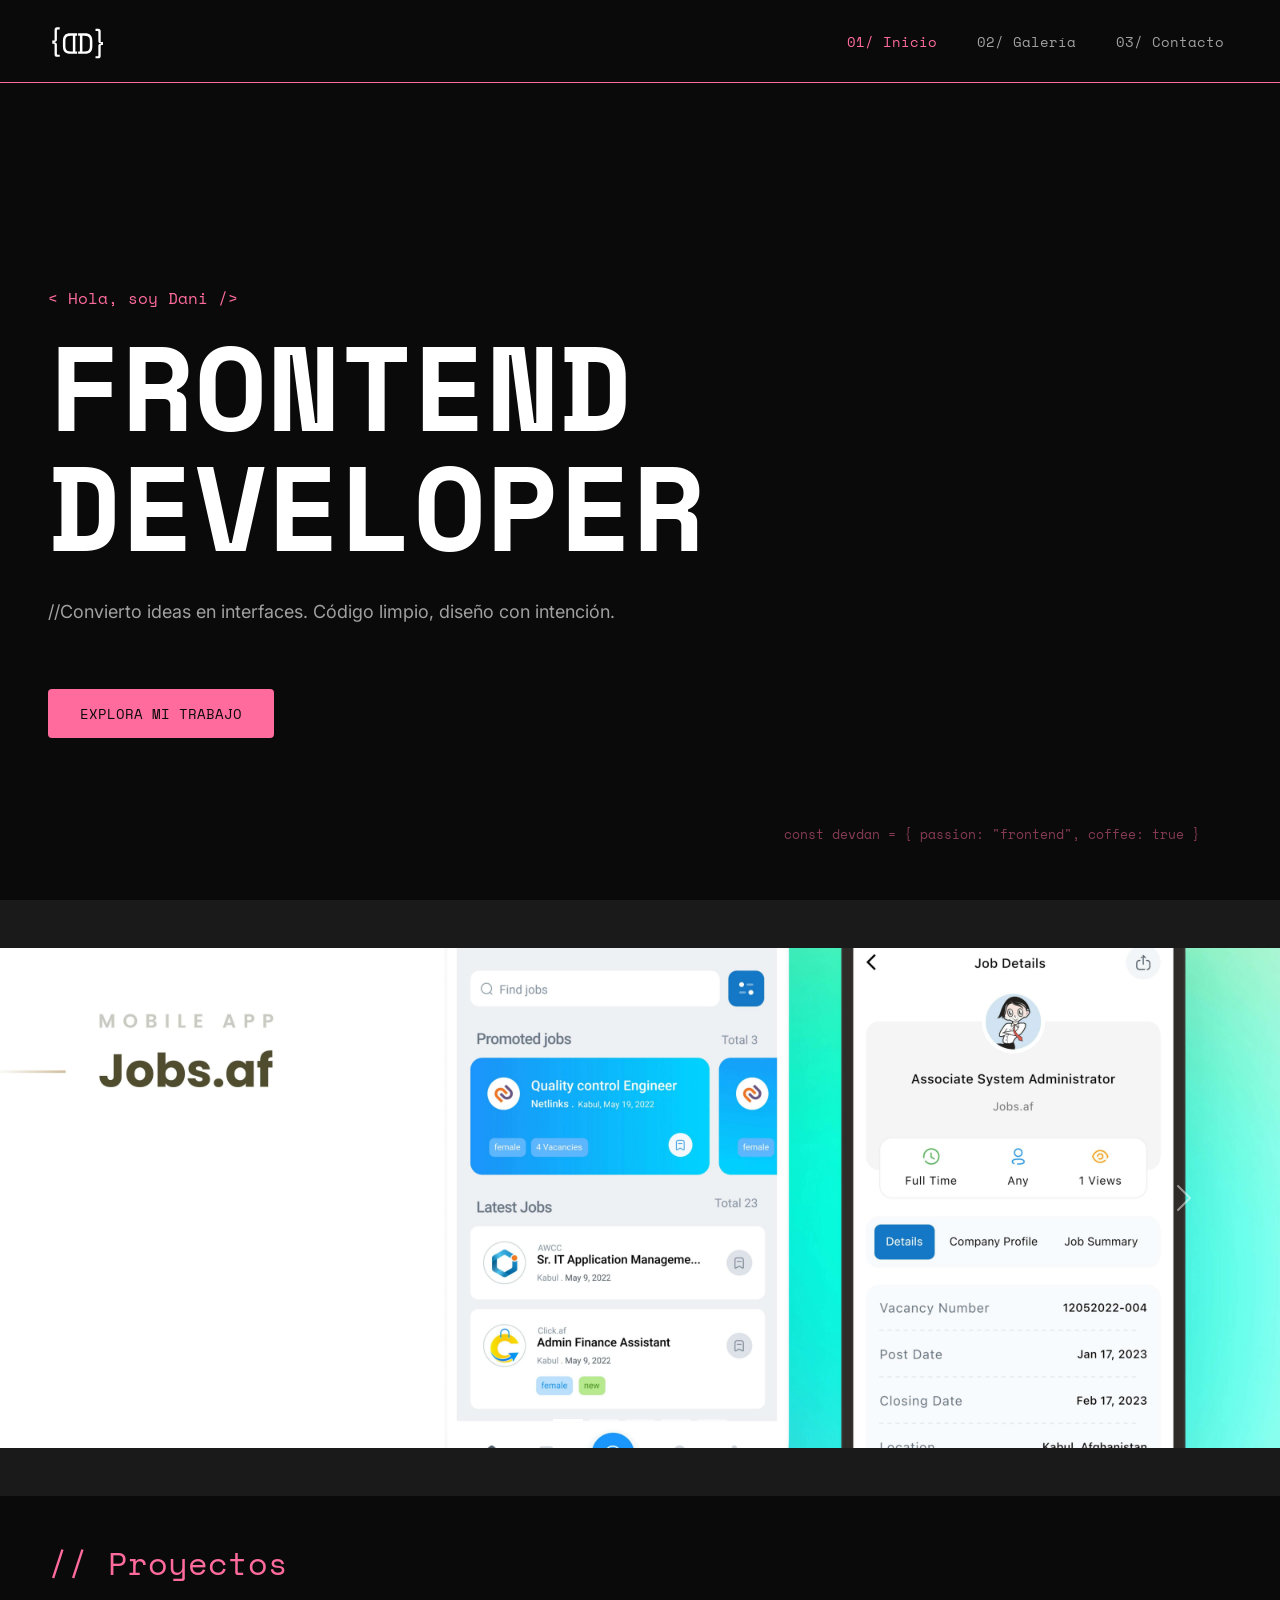
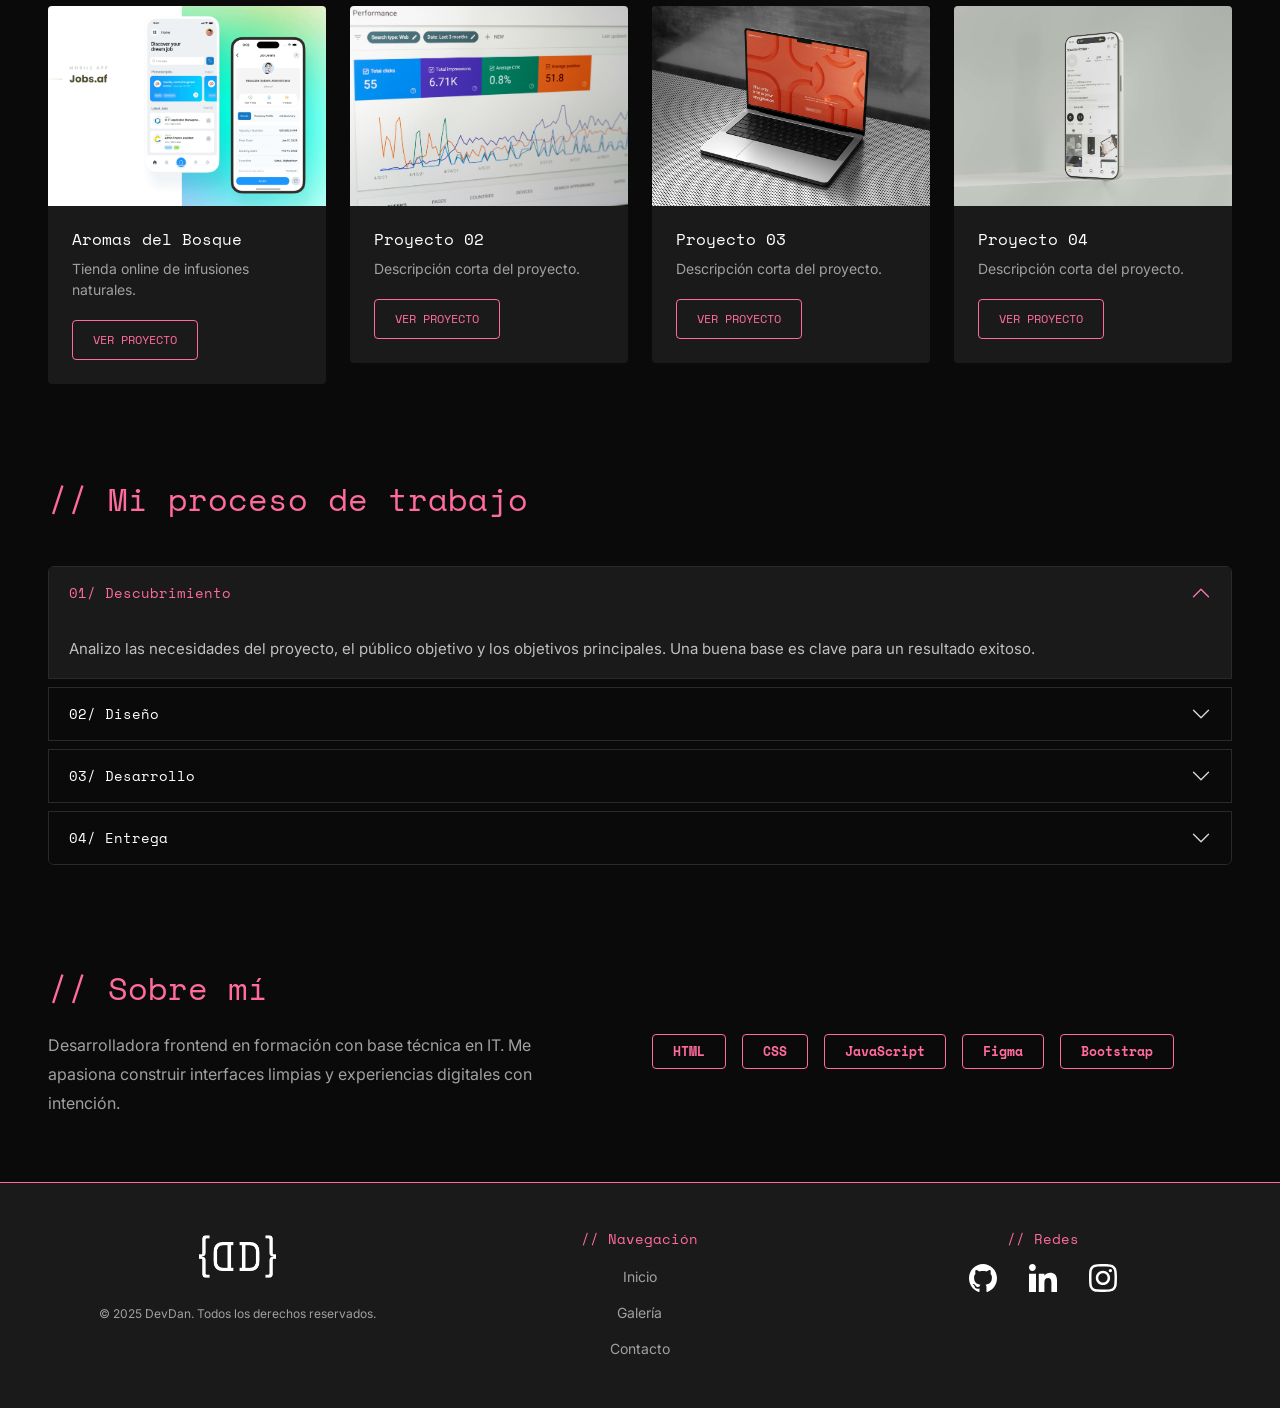
<file: index.html>
<!DOCTYPE html>
<html lang="es">

<head>
    <title>DevDan | Frontend Developer</title>
    <meta charset="UTF-8">
    <meta name="viewport" content="width=device-width,initial-scale=1.0">
    <meta http-equiv="X-UA-Compatible" content="ie=edge">
    <meta name="description"
        content="Portafolio de DevDan, desarrolladora frontend. Explora mis proyectos, habilidades y proceso de trabajo.">

    <link rel="icon" href="assets/icon/FavIcon_3.png" type="image/x-icon">
    <!-- Google Fonts -->
    <link
        href="https://fonts.googleapis.com/css2?family=Space+Mono:wght@400;700&family=Inter:wght@400;500;600&display=swap"
        rel="stylesheet">

    <!-- Bootstrap -->
    <link href="https://cdn.jsdelivr.net/npm/bootstrap@5.3.8/dist/css/bootstrap.min.css" rel="stylesheet">
    <!-- Estilos personalizados -->
    <link rel="stylesheet" href="css/style.css">
</head>

<body>
    <!-- Navbar -->
    <nav class="navbar navbar-expand-lg fixed-top">
        <div class="container-fluid px-5">
            <!-- Logo -->
            <a class="navbar-brand" href="index.html">
                <img src="assets/brand/Logo-2.svg" alt="DevDan Logo" aria-label="Ir a la página principal">
            </a>
            <!-- Hamburguesa mobile -->
            <button class="navbar-toggler" type="button" data-bs-toggle="collapse" data-bs-target="#navbarNav"
                aria-controls="navbarNav" aria-expanded="false" aria-label="Toggle navigation">
                <span class="navbar-toggler-icon"></span>
            </button>
            <!-- Links de navegación -->
            <div class="collapse navbar-collapse justify-content-end" id="navbarNav">
                <ul class="navbar-nav gap-4">
                    <li class="nav-item">
                        <a class="nav-link active" href="index.html">01/ Inicio</a>
                    </li>
                    <li class="nav-item">
                        <a class="nav-link" href="views/galeria.html">02/ Galería</a>
                    </li>
                    <li class="nav-item">
                        <a class="nav-link" href="views/contacto.html">03/ Contacto</a>
                    </li>
                </ul>
            </div>
        </div>
    </nav>
    <!-- Hero Section -->
    <section class="hero d-flex align-items-center">
        <div class="container-fluid px-5">
            <p class="hero-tag">&lt; Hola, soy Dani /&gt;</p>

            <h1 class="hero-title">FRONTEND <br> DEVELOPER</h1>

            <p class="hero-subtitle">//Convierto ideas en interfaces.
                Código limpio, diseño con intención.</p>

            <a href="#proyectos" class="btn-primary-custom mt-4 d-inline-block" aria-label="Explorar mi trabajo">
                EXPLORA MI TRABAJO
            </a>

            <p class="hero-code">
                const devdan = { passion: "frontend", coffee: true }
            </p>
        </div>
    </section>
    <!-- Carrusel -->
    <section class="carrusel-section py-5 d-none d-lg-block">
        <div class="container-fluid px-0">
            <div id="carruselDevDan" class="carousel slide" data-bs-ride="carousel">
                <div class="carousel-indicators">
                    <button type="button" data-bs-target="#carruselDevDan" data-bs-slide-to="0" class="active"
                        aria-label="Ir a la diapositiva 1"></button>
                    <button type="button" data-bs-target="#carruselDevDan" data-bs-slide-to="1"
                        aria-label="Ir a la diapositiva 2"></button>
                    <button type="button" data-bs-target="#carruselDevDan" data-bs-slide-to="2"
                        aria-label="Ir a la diapositiva 3"></button>
                    <button type="button" data-bs-target="#carruselDevDan" data-bs-slide-to="3"
                        aria-label="Ir a la diapositiva 4"></button>
                    <button type="button" data-bs-target="#carruselDevDan" data-bs-slide-to="4"
                        aria-label="Ir a la diapositiva 5"></button>
                </div>

                <div class="carousel-inner">
                    <div class="carousel-item active">
                        <img src="assets/img/p1-unsplash.jpg" class="d-block w-100 carrusel-img" alt="Proyecto 1">
                    </div>
                    <div class="carousel-item">
                        <img src="assets/img/p2-unsplash.jpg" class="d-block w-100 carrusel-img" alt="Proyecto 2">
                    </div>
                    <div class="carousel-item">
                        <img src="assets/img/p3-unsplash.jpg" class="d-block w-100 carrusel-img" alt="Proyecto 3">
                    </div>
                    <div class="carousel-item">
                        <img src="assets/img/p4-unsplash.jpg" class="d-block w-100 carrusel-img" alt="Proyecto 4">
                    </div>
                    <div class="carousel-item">
                        <img src="assets/img/p5-unsplash.jpg" class="d-block w-100 carrusel-img" alt="Proyecto 5">
                    </div>
                </div>

                <button class="carousel-control-prev" type="button" data-bs-target="#carruselDevDan"
                    data-bs-slide="prev">
                    <span class="carousel-control-prev-icon" aria-hidden="true"></span>
                </button>

                <button class="carousel-control-next" type="button" data-bs-target="#carruselDevDan"
                    data-bs-slide="next">
                    <span class="carousel-control-next-icon" aria-hidden="true"></span>
                </button>
            </div>
        </div>
    </section>
    <!-- Sección 2 PROYECTOS -->
    <section class="proyectos-section py-5" id="proyectos">
        <div class="container-fluid px-5">

            <h2 class="section-tag">// Proyectos</h2>

            <div class="row g-4">

                <div class="col-lg-3 col-md-6">
                    <div class="proyecto-card">
                        <img src="assets/img/p1-unsplash.jpg" alt="Aromas del Bosque" class="proyecto-img">
                        <div class="proyecto-info">
                            <h3 class="proyecto-nombre">Aromas del Bosque</h3>
                            <p class="proyecto-desc">Tienda online de infusiones naturales.</p>
                            <a href="views/galeria.html" class="btn-secondary-custom">VER PROYECTO</a>
                        </div>
                    </div>
                </div>

                <div class="col-lg-3 col-md-6">
                    <div class="proyecto-card">
                        <img src="assets/img/p2-unsplash.jpg" alt="Proyecto 2" class="proyecto-img">
                        <div class="proyecto-info">
                            <h3 class="proyecto-nombre">Proyecto 02</h3>
                            <p class="proyecto-desc">Descripción corta del proyecto.</p>
                            <a href="views/galeria.html" class="btn-secondary-custom">VER PROYECTO</a>
                        </div>
                    </div>
                </div>

                <div class="col-lg-3 col-md-6">
                    <div class="proyecto-card">
                        <img src="assets/img/p3-unsplash.jpg" alt="Proyecto 3" class="proyecto-img">
                        <div class="proyecto-info">
                            <h3 class="proyecto-nombre">Proyecto 03</h3>
                            <p class="proyecto-desc">Descripción corta del proyecto.</p>
                            <a href="views/galeria.html" class="btn-secondary-custom">VER PROYECTO</a>
                        </div>
                    </div>
                </div>

                <div class="col-lg-3 col-md-6">
                    <div class="proyecto-card">
                        <img src="assets/img/p4-unsplash.jpg" alt="Proyecto 4" class="proyecto-img">
                        <div class="proyecto-info">
                            <h3 class="proyecto-nombre">Proyecto 04</h3>
                            <p class="proyecto-desc">Descripción corta del proyecto.</p>
                            <a href="views/galeria.html" class="btn-secondary-custom">VER PROYECTO</a>
                        </div>
                    </div>
                </div>

            </div>
        </div>
    </section>
    <!--Sección 3 PROCESO DE TRABAJO -->
    <section class="proceso-section py-5">
        <div class="container-fluid px-5">

            <h2 class="section-tag mb-5">// Mi proceso de trabajo</h2>

            <div class="accordion" id="procesoAccordion">

                <div class="accordion-item">
                    <h3 class="accordion-header">
                        <button class="accordion-button" type="button" data-bs-toggle="collapse"
                            data-bs-target="#paso1">
                            01/ Descubrimiento
                        </button>
                    </h3>
                    <div id="paso1" class="accordion-collapse collapse show" data-bs-parent="#procesoAccordion">
                        <div class="accordion-body">
                            Analizo las necesidades del proyecto, el público objetivo y los objetivos principales.
                            Una buena
                            base es clave para un resultado exitoso.
                        </div>
                    </div>
                </div>

                <div class="accordion-item">
                    <h3 class="accordion-header">
                        <button class="accordion-button collapsed" type="button" data-bs-toggle="collapse"
                            data-bs-target="#paso2">
                            02/ Diseño
                        </button>
                    </h3>
                    <div id="paso2" class="accordion-collapse collapse" data-bs-parent="#procesoAccordion">
                        <div class="accordion-body">
                            Creo wireframes y diseños en Figma antes de escribir una sola línea de código. El diseño
                            con
                            intención marca la diferencia.
                        </div>
                    </div>
                </div>

                <div class="accordion-item">
                    <h3 class="accordion-header">
                        <button class="accordion-button collapsed" type="button" data-bs-toggle="collapse"
                            data-bs-target="#paso3">
                            03/ Desarrollo
                        </button>
                    </h3>
                    <div id="paso3" class="accordion-collapse collapse" data-bs-parent="#procesoAccordion">
                        <div class="accordion-body">
                            Convierto el diseño en código limpio y semántico usando HTML, CSS y JavaScript. Siempre
                            con
                            responsive design en mente.
                        </div>
                    </div>
                </div>

                <div class="accordion-item">
                    <h3 class="accordion-header">
                        <button class="accordion-button collapsed" type="button" data-bs-toggle="collapse"
                            data-bs-target="#paso4">
                            04/ Entrega
                        </button>
                    </h3>
                    <div id="paso4" class="accordion-collapse collapse" data-bs-parent="#procesoAccordion">
                        <div class="accordion-body">
                            Reviso, pruebo y optimizo antes de entregar. El detalle final es lo que convierte un
                            buen
                            proyecto en uno excelente.
                        </div>
                    </div>
                </div>

            </div>
        </div>
    </section>
    <!-- Sección 4 Sobre Mi-->
    <section class="sobremi-section py-5" id="sobremi">
        <div class="container-fluid px-5">
            <div class="row align-items-center">

                <div class="col-lg-6 mb-4 mb-lg-0">
                    <h2 class="section-tag">
                        // Sobre mí
                    </h2>
                    <p class="sobremi-texto">
                        Desarrolladora frontend en formación con base técnica en IT.
                        Me apasiona construir interfaces limpias y experiencias
                        digitales con intención.
                    </p>
                </div>

                <div class="col-lg-6">
                    <div class="badges-container">
                        <span class="badge badge-skill">HTML</span>
                        <span class="badge badge-skill">CSS</span>
                        <span class="badge badge-skill">JavaScript</span>
                        <span class="badge badge-skill">Figma</span>
                        <span class="badge badge-skill">Bootstrap</span>
                    </div>
                </div>
            </div>
        </div>
    </section>
    <!-- FOOTER -->
    <footer class="footer py-5">
        <div class="container-fluid px-5">
            <div class="row">

                <div class="col-lg-4 mb-4 mb-lg-0 footer-col">
                    <img src="assets/brand/logotransparent.png" alt="DevDan" height="50" class="mb-3">
                    <p class="footer-legal">© 2025 DevDan. Todos los derechos reservados.</p>
                </div>

                <div class="col-lg-4 mb-4 mb-lg-0 footer-col">
                    <h3 class="footer-titulo">// Navegación</h3>
                    <ul class="footer-nav">
                        <li><a href="index.html">Inicio</a></li>
                        <li><a href="views/galeria.html">Galería</a></li>
                        <li><a href="views/contacto.html">Contacto</a></li>
                    </ul>
                </div>

                <div class="col-lg-4 mb-4 mb-lg-0 footer-col">
                    <h3 class="footer-titulo">// Redes</h3>
                    <div class="footer-redes">
                        <a href="https://github.com/devdanra" target="_blank">
                            <img src="assets/icon/github.svg" alt="GitHub" height="36">
                        </a>
                        <a href="https://linkedin.com" target="_blank">
                            <img src="assets/icon/linkedin.svg" alt="LinkedIn" height="36">
                        </a>
                        <a href="https://instagram.com" target="_blank">
                            <img src="assets/icon/instagram.svg" alt="Instagram" height="36">
                        </a>
                    </div>
                </div>

            </div>
        </div>
    </footer>
    <!-- Scripts -->
    <script src="https://cdn.jsdelivr.net/npm/bootstrap@5.3.0/dist/js/bootstrap.bundle.min.js"></script>
    <script src="js/main.js"></script>
</body>

</html>
</file>
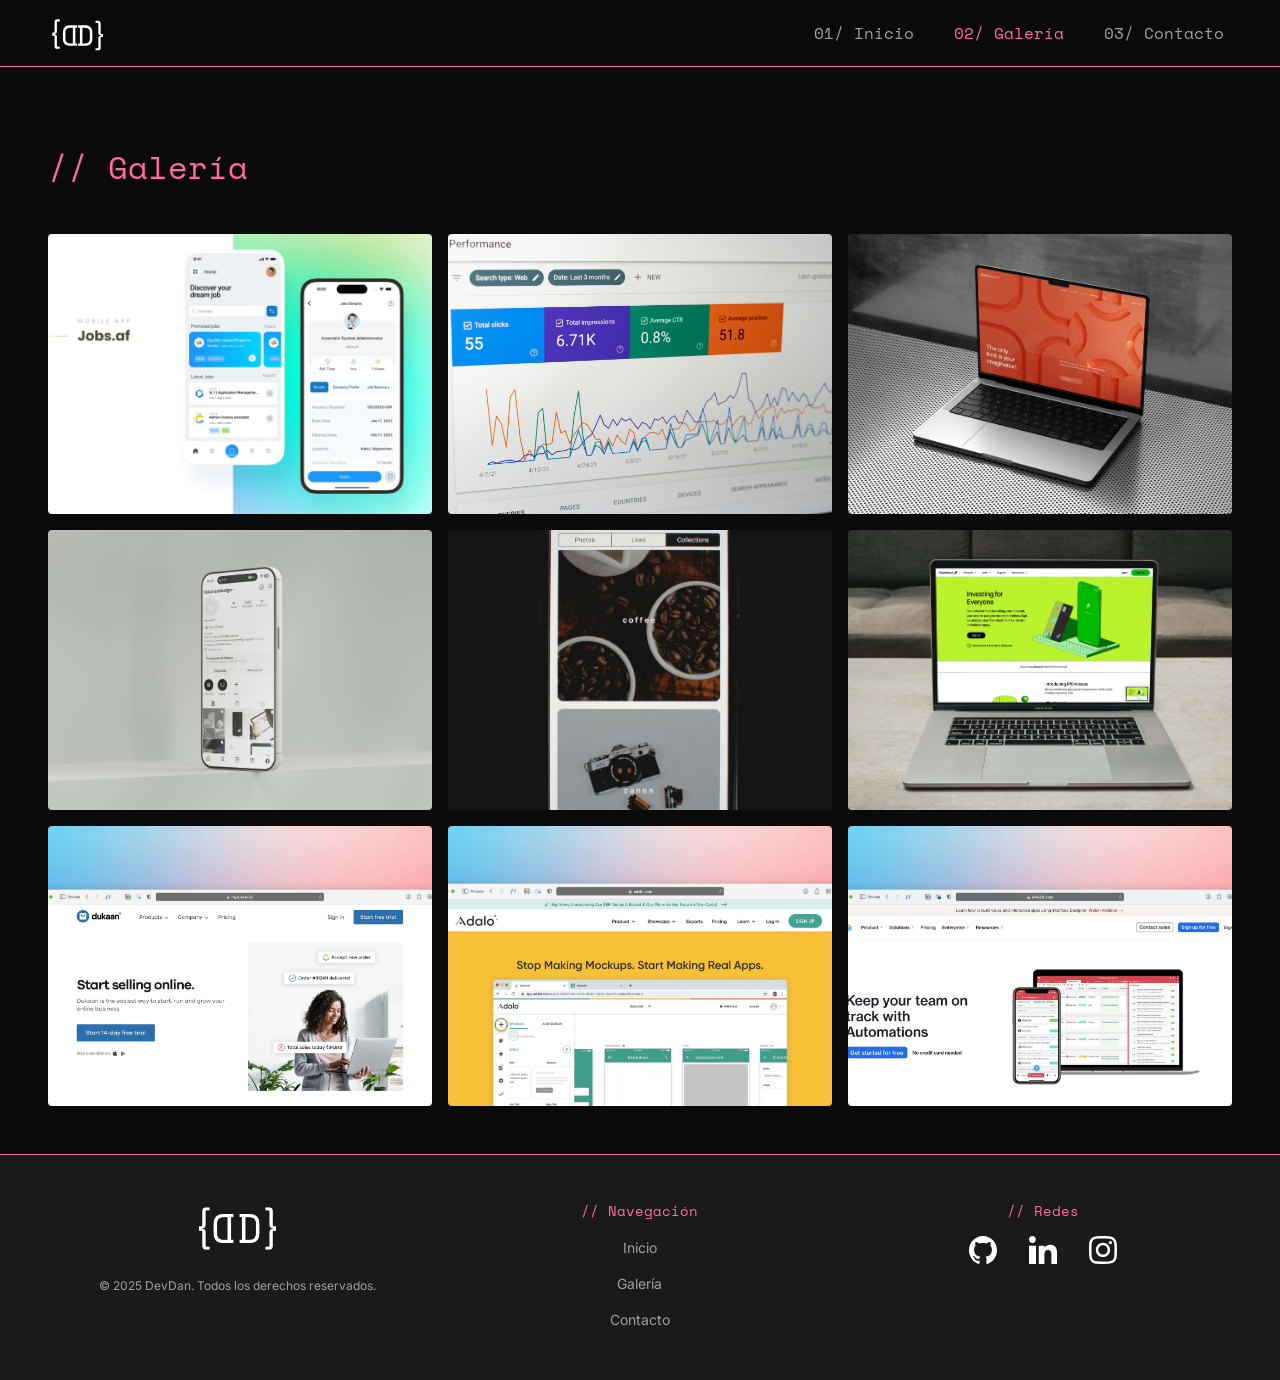
<file: views/galeria.html>
<!DOCTYPE html>
<html lang="es">

<head>
    <title>DevDan | Galería</title>
    <meta charset="UTF-8">
    <meta name="viewport" content="width=device-width,initial-scale=1.0">
    <meta http-equiv="X-UA-Compatible" content="ie=edge">
    <meta name="description" content="Explora la galería de proyectos de DevDan, un talentoso frontend developer. Descubre su portafolio de trabajos creativos y funcionales que demuestran su habilidad en diseño web y desarrollo frontend.">
    <link rel="icon" type="image/png" href="../assets/icon/FavIcon_3.png">
    <!-- Google Fonts -->
    <link
        href="https://fonts.googleapis.com/css2?family=Space+Mono:wght@400;700&family=Inter:wght@400;500;600&display=swap"
        rel="stylesheet">
    <!--Estilos personalizados-->
    <link rel="stylesheet" href="../css/style.css">
    <!-- Bootstrap CSS -->
    <link href="https://cdn.jsdelivr.net/npm/bootstrap@5.3.0/dist/css/bootstrap.min.css" rel="stylesheet">
    
</head>

<body>

    <!-- NAV -->
    <nav class="navbar navbar-expand-lg fixed-top">
        <div class="container-fluid px-5">
            <a class="navbar-brand" href="../index.html">
                <img src="../assets/brand/Logo-2.svg" alt="DevDan Logo" height="40">
            </a>
            <button class="navbar-toggler" type="button" data-bs-toggle="collapse" data-bs-target="#navbarNav"
                aria-controls="navbarNav" aria-expanded="false" aria-label="Toggle navigation">
                <span class="navbar-toggler-icon"></span>
            </button>
            <div class="collapse navbar-collapse justify-content-end" id="navbarNav">
                <ul class="navbar-nav gap-4">
                    <li class="nav-item">
                        <a class="nav-link" href="../index.html">01/ Inicio</a>
                    </li>
                    <li class="nav-item">
                        <a class="nav-link active" href="galeria.html">02/ Galería</a>
                    </li>
                    <li class="nav-item">
                        <a class="nav-link" href="contacto.html">03/ Contacto</a>
                    </li>
                </ul>
            </div>
        </div>
    </nav>
    <!-- GALERÍA -->
    <main class="galeria-main">
        <div class="container-fluid px-5 py-5">

            <h1 class="section-tag mb-5">// Galería</h1>

            <div class="row g-3">
                <div class="col-lg-4 col-md-6">
                    <div class="galeria-item">
                        <img src="../assets/img/p1-unsplash.jpg" alt="Proyecto 1" class="galeria-img">
                        <div class="galeria-overlay">
                            <span>Ver proyecto</span>
                        </div>
                    </div>
                </div>
                <div class="col-lg-4 col-md-6">
                    <div class="galeria-item">
                        <img src="../assets/img/p2-unsplash.jpg" alt="Proyecto 2" class="galeria-img">
                        <div class="galeria-overlay">
                            <span>Ver proyecto</span>
                        </div>
                    </div>
                </div>
                <div class="col-lg-4 col-md-6">
                    <div class="galeria-item">
                        <img src="../assets/img/p3-unsplash.jpg" alt="Proyecto 3" class="galeria-img">
                        <div class="galeria-overlay">
                            <span>Ver proyecto</span>
                        </div>
                    </div>
                </div>
                <div class="col-lg-4 col-md-6">
                    <div class="galeria-item">
                        <img src="../assets/img/p4-unsplash.jpg" alt="Proyecto 4" class="galeria-img">
                        <div class="galeria-overlay">
                            <span>Ver proyecto</span>
                        </div>
                    </div>
                </div>
                <div class="col-lg-4 col-md-6">
                    <div class="galeria-item">
                        <img src="../assets/img/p5-unsplash.jpg" alt="Proyecto 5" class="galeria-img">
                        <div class="galeria-overlay">
                            <span>Ver proyecto</span>
                        </div>
                    </div>
                </div>
                <div class="col-lg-4 col-md-6">
                    <div class="galeria-item">
                        <img src="../assets/img/p6-unsplash.jpg" alt="Proyecto 6" class="galeria-img">
                        <div class="galeria-overlay">
                            <span>Ver proyecto</span>
                        </div>
                    </div>
                </div>
                <div class="col-lg-4 col-md-6">
                    <div class="galeria-item">
                        <img src="../assets/img/p7-unsplash.jpg" alt="Proyecto 7" class="galeria-img">
                        <div class="galeria-overlay">
                            <span>Ver proyecto</span>
                        </div>
                    </div>
                </div>
                <div class="col-lg-4 col-md-6">
                    <div class="galeria-item">
                        <img src="../assets/img/p8-unsplash.jpg" alt="Proyecto 8" class="galeria-img">
                        <div class="galeria-overlay">
                            <span>Ver proyecto</span>
                        </div>
                    </div>
                </div>
                <div class="col-lg-4 col-md-6">
                    <div class="galeria-item">
                        <img src="../assets/img/p9-unsplash.jpg" alt="Proyecto 9" class="galeria-img">
                        <div class="galeria-overlay">
                            <span>Ver proyecto</span>
                        </div>
                    </div>
                </div>
            </div>

        </div>
    </main>
    <!-- FOOTER -->
    <footer class="footer py-5">
        <div class="container-fluid px-5">
            <div class="row">

                <div class="col-lg-4 mb-4 mb-lg-0 footer-col">
                    <img src="../assets/brand/logotransparent.png" alt="DevDan" height="50" class="mb-3">
                    <p class="footer-legal">© 2025 DevDan. Todos los derechos reservados.</p>
                </div>

                <div class="col-lg-4 mb-4 mb-lg-0 footer-col">
                    <h2 class="footer-titulo">// Navegación</h2>
                    <ul class="footer-nav">
                        <li><a href="../index.html">Inicio</a></li>
                        <li><a href="galeria.html">Galería</a></li>
                        <li><a href="contacto.html">Contacto</a></li>
                    </ul>
                </div>

                <div class="col-lg-4 mb-4 mb-lg-0 footer-col">
                    <h2 class="footer-titulo">// Redes</h2>
                    <div class="footer-redes">
                        <a href="https://github.com/devdanra" target="_blank">
                            <img src="../assets/icon/github.svg" alt="GitHub" height="36">
                        </a>
                        <a href="https://linkedin.com" target="_blank">
                            <img src="../assets/icon/linkedin.svg" alt="LinkedIn" height="36">
                        </a>
                        <a href="https://instagram.com" target="_blank">
                            <img src="../assets/icon/instagram.svg" alt="Instagram" height="36">
                        </a>
                    </div>
                </div>

            </div>
        </div>
    </footer>
    <script src="https://cdn.jsdelivr.net/npm/bootstrap@5.3.0/dist/js/bootstrap.bundle.min.js"></script>
    <script src="../js/main.js"></script>
</body>

</html>
</file>
<file: css/style.css>
/*   VARIABLES   */
:root {
    --negro: #0A0A0A;
    --negro-sec: #1a1a1a;
    --blanco: #FFFFFF;
    --gris: #A0A0A0;
    --rosa: #FF6B9D;
}

/*  RESET  */

* {
    margin: 0;
    padding: 0;
    box-sizing: border-box;
}

body {
    background-color: var(--negro);
    color: var(--blanco);
    font-family: 'Inter', sans-serif;
}

/*  NAVBAR  */
.navbar {
    background-color: var(--negro);
    border-bottom: 1px solid var(--rosa);
    padding: 16px 0;
}

.navbar-brand img {
    height: 40px;
    width: 60px;
    object-fit: cover;
}

.nav-link {
    font-family: 'Space Mono', monospace;
    font-size: 14px;
    color: var(--gris) !important;
    transition: color 0.3s ease;
}

.nav-link:hover,
.nav-link.active {
    color: var(--rosa) !important;
}

.navbar-toggler:focus {
    box-shadow: none;
}

.navbar-toggler {
    border: 1px solid var(--rosa) !important;
    padding: 4px 8px;
}

.navbar-toggler-icon {
    background-image: url("data:image/svg+xml,%3csvg xmlns='http://www.w3.org/2000/svg' viewBox='0 0 30 30'%3e%3cpath stroke='%23FF6B9D' stroke-linecap='round' stroke-miterlimit='10' stroke-width='2' d='M4 7h22M4 15h22M4 23h22'/%3e%3c/svg%3e") !important;
}

/* HERO SECTION */
.hero {
    min-height: 100vh;
    padding-top: 100px;
    position: relative;
    background-color: var(--negro);
}

.hero-tag {
    font-family: 'Space Mono', monospace;
    font-size: 16px;
    color: var(--rosa);
    margin-top: 24px;
}

.hero-title {
    font-family: 'Space Mono', monospace;
    font-size: clamp(60px, 10vw, 120px);
    font-weight: 700;
    color: var(--blanco);
    line-height: 1;
    margin-bottom: 32px;
}

.hero-subtitle {
    font-family: 'Inter', sans-serif;
    font-size: 18px;
    color: var(--gris);
    margin-bottom: 40px;
    max-width: 600px;
}

.btn-primary-custom {
    font-family: 'Space Mono', monospace;
    font-size: 14px;
    background-color: var(--rosa);
    color: var(--negro);
    padding: 14px 32px;
    text-decoration: none;
    border-radius: 4px;
    transition: opacity 0.3s ease;
}

.btn-primary-custom:hover {
    opacity: 0.8;
    color: var(--negro);
}

.hero-code {
    font-family: 'Space Mono', monospace;
    font-size: 13px;
    color: var(--rosa);
    opacity: 0.5;
    position: absolute;
    bottom: 40px;
    right: 80px;
}

/* ===== CARRUSEL ===== */
.carrusel-section {
    background-color: var(--negro-sec);
}

.carrusel-img {
    height: 500px;
    object-fit: cover;
    width: 100%;
}

/* ===== SOBRE MÍ ===== */
.sobremi-section {
    background-color: var(--negro);
}

.section-tag {
    font-family: 'Space Mono', monospace;
    font-size: 32px;
    color: var(--rosa);
    margin-bottom: 24px;
}

.sobremi-texto {
    font-family: 'Inter', sans-serif;
    font-size: 16px;
    color: var(--gris);
    line-height: 1.8;
    max-width: 500px;
}

.badges-container {
    display: flex;
    flex-wrap: wrap;
    gap: 16px;
}

.badge-skill {
    font-family: 'Space Mono', monospace;
    font-size: 13px;
    color: var(--rosa);
    border: 1px solid var(--rosa);
    padding: 10px 20px;
    background: transparent !important;
    border-radius: 4px;
}

/*  PROYECTOS  */
.proyectos-section {
    background-color: var(--negro);
}

.proyecto-card {
    background-color: var(--negro-sec);
    border-radius: 4px;
    overflow: hidden;
    transition: transform 0.3s ease;
}

.proyecto-card:hover {
    transform: translateY(-8px);
}

.proyecto-img {
    width: 100%;
    height: 200px;
    object-fit: cover;
}

.proyecto-info {
    padding: 24px;
}

.proyecto-nombre {
    font-family: 'Space Mono', monospace;
    font-size: 16px;
    color: var(--blanco);
    margin-bottom: 8px;
}

.proyecto-desc {
    font-family: 'Inter', sans-serif;
    font-size: 14px;
    color: var(--gris);
    margin-bottom: 20px;
}

.btn-secondary-custom {
    font-family: 'Space Mono', monospace;
    font-size: 12px;
    color: var(--rosa);
    border: 1px solid var(--rosa);
    border-radius: 4px;
    padding: 10px 20px;
    text-decoration: none;
    background: transparent;
    transition: all 0.3s ease;
    display: inline-block;
}

.btn-secondary-custom:hover {
    background-color: var(--rosa);
    color: var(--negro);
}

/* PROCESO DE TRABAJO */
.accordion-item {
    background-color: var(--negro) !important;
    border: 1px solid #2A2A2A !important;
    margin-bottom: 8px;
}

.accordion-button {
    background-color: var(--negro) !important;
    color: var(--blanco) !important;
    font-family: 'Space Mono', monospace;
    font-size: 14px;
}

.accordion-button:not(.collapsed) {
    background-color: var(--negro-sec) !important;
    color: var(--rosa) !important;
    box-shadow: none !important;
}

.accordion-button:focus {
    box-shadow: none !important;
    border-color: var(--rosa) !important;
}

.accordion-body {
    background-color: var(--negro-sec) !important;
    color: #C0C0C0 !important;
    font-family: 'Inter', sans-serif;
    font-size: 15px;
    line-height: 1.8;
}

.accordion-button::after {
    filter: invert(1) !important;
}

.accordion-button:not(.collapsed)::after {
    filter: invert(58%) sepia(60%) saturate(600%) hue-rotate(295deg) brightness(110%) !important;
}

/* ===== FOOTER ===== */
.footer {
    background-color: var(--negro-sec);
    border-top: 1px solid var(--rosa);
}

.footer .row {
    align-items: flex-start;
}

.footer-col {
    display: flex;
    flex-direction: column;
    align-items: center;
    text-align: center;
}

.footer-legal {
    font-family: 'Inter', sans-serif;
    font-size: 12px;
    color: var(--gris);
    margin-top: 8px;
}

.footer-titulo {
    font-family: 'Space Mono', monospace;
    font-size: 14px;
    color: var(--rosa);
    margin-bottom: 16px;
}

.footer-nav {
    list-style: none;
    padding: 0;
    margin: 0;
    display: flex;
    flex-direction: column;
    align-items: center;
    gap: 12px;
}

.footer-nav a {
    font-family: 'Inter', sans-serif;
    font-size: 14px;
    color: var(--gris);
    text-decoration: none;
    transition: color 0.3s ease;
}

.footer-nav a:hover {
    color: var(--rosa);
}

.footer-redes {
    display: flex;
    gap: 32px;
    align-items: center;
    justify-content: center;
}

.footer-redes a img {
    height: 28px;
    width: 28px;
    filter: brightness(0) invert(1);
    transition: filter 0.3s ease;
}

.footer-redes a:hover img {
    filter: invert(58%) sepia(60%) saturate(600%) hue-rotate(295deg) brightness(110%);
}

/* ===== GALERÍA ===== */
.galeria-main {
    background-color: var(--negro);
    padding-top: 100px;
    min-height: 100vh;
}

.galeria-item {
    position: relative;
    overflow: hidden;
    cursor: pointer;
    border-radius: 4px;
}

.galeria-img {
    width: 100%;
    height: 280px;
    object-fit: cover;
    display: block;
    transition: transform 0.4s ease;
}

.galeria-overlay {
    position: absolute;
    top: 0;
    left: 0;
    width: 100%;
    height: 100%;
    background-color: rgba(255, 107, 157, 0.85);
    display: flex;
    align-items: center;
    justify-content: center;
    opacity: 0;
    transition: opacity 0.4s ease;
}

.galeria-overlay span {
    font-family: 'Space Mono', monospace;
    font-size: 14px;
    color: var(--negro);
    letter-spacing: 2px;
    text-transform: uppercase;
}

.galeria-item:hover .galeria-img {
    transform: scale(1.05);
}

.galeria-item:hover .galeria-overlay {
    opacity: 1;
}

/* ===== CONTACTO ===== */
.contacto-main {
    background-color: var(--negro);
    padding-top: 100px;
    min-height: 100vh;
}

.contacto-subtitulo {
    font-family: 'Inter', sans-serif;
    font-size: 18px;
    color: var(--gris);
    margin-bottom: 32px;
}

.form-label-custom {
    font-family: 'Space Mono', monospace;
    font-size: 13px;
    color: var(--rosa);
    display: block;
    margin-bottom: 8px;
}

.input-custom {
    width: 100%;
    background-color: var(--negro-sec);
    border: 1px solid #2A2A2A;
    color: var(--blanco);
    font-family: 'Inter', sans-serif;
    font-size: 14px;
    padding: 12px 16px;
    outline: none;
    transition: border-color 0.3s ease;
}

.input-custom:focus {
    border-color: var(--rosa);
}

.input-custom::placeholder {
    color: var(--gris);
}

.error-msg {
    font-family: 'Inter', sans-serif;
    font-size: 12px;
    color: var(--rosa);
    display: block;
    margin-top: 6px;
    min-height: 16px;
}

.mapa-container {
    width: 100%;
    height: 500px;
    border: 1px solid var(--rosa);
}

/*  RESPONSIVE MÓVIL  */
@media (max-width: 768px) {

    .hero {
        padding-top: 120px;
        padding-left: 16px;
        padding-right: 16px;
    }

    .hero-title {
        font-size: 48px;
    }

    .hero-code {
        display: none;
    }

    .btn-primary-custom {
        width: 100%;
        text-align: center;
        display: block;
    }

    .container-fluid.px-5 {
        padding-left: 16px !important;
        padding-right: 16px !important;
    }

    .sobremi-section .row {
        flex-direction: column;
    }

    .proyecto-card {
        margin-bottom: 16px;
    }

    .footer-col {
        margin-bottom: 32px;
    }

}
</file>
